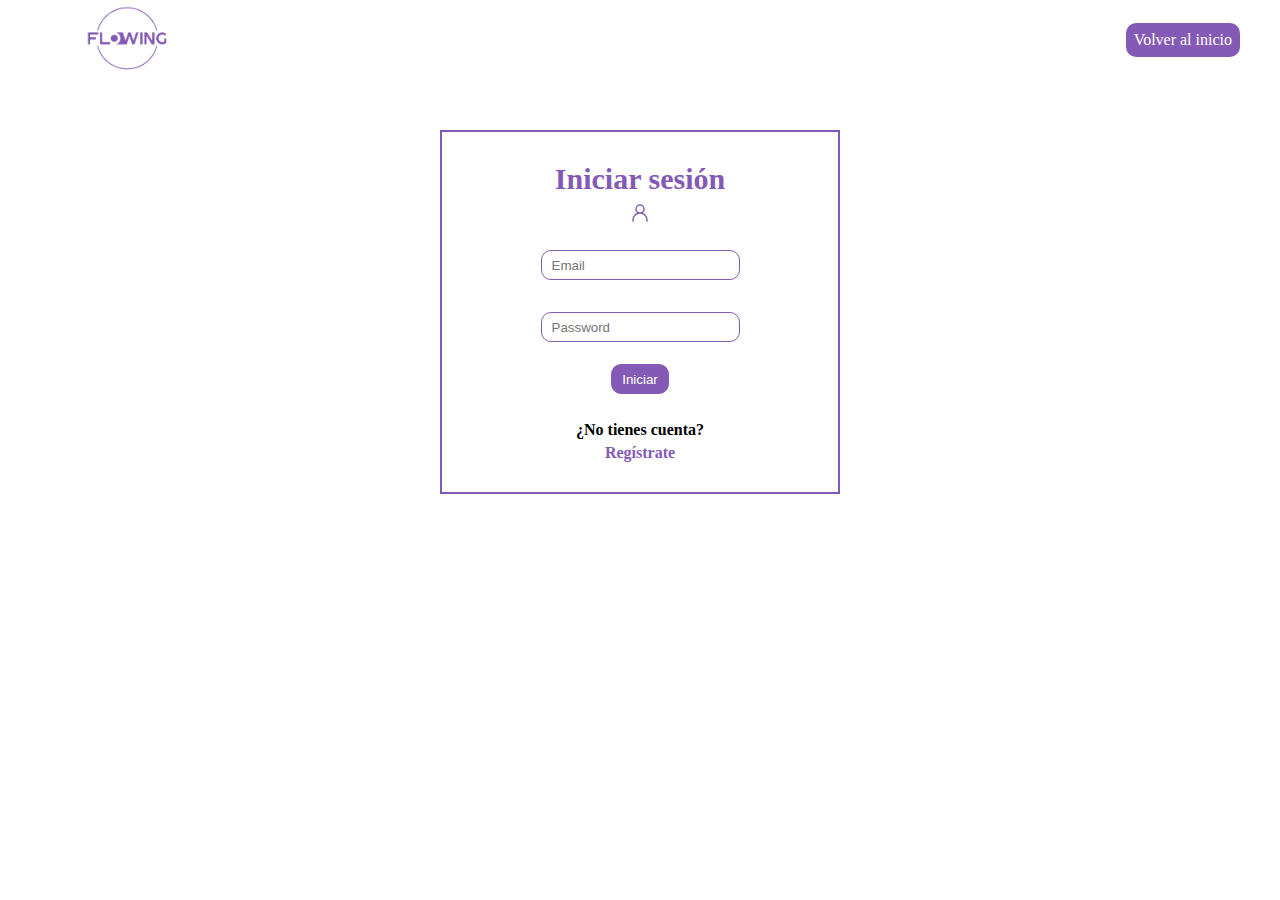
<file: login.html>
<!DOCTYPE html>
<html lang="en">
  <head>
    <meta charset="UTF-8" />
    <meta name="viewport" content="width=device-width, initial-scale=1.0" />
    <link rel="stylesheet" href="acc.css" />
    <title>Flowing Login</title>
  </head>
  <body>
    <header>
      <img src="./img/logo3.png" alt="logo" class="logo" />
      <a href="./index.html">Volver al inicio</a>
    </header>
    <main>
      <section id="login">
        <div class="log-container">
          <h2>Iniciar sesión</h2>
          <?xml version="1.0" encoding="UTF-8"?><svg
            xmlns="http://www.w3.org/2000/svg"
            width="24px"
            height="24px"
            fill="none"
            stroke-width="1.5"
            viewBox="0 0 24 24"
            color="#855ab6"
          >
            <path
              stroke="#855ab6"
              stroke-width="1.5"
              stroke-linecap="round"
              stroke-linejoin="round"
              d="M5 20v-1a7 7 0 0 1 7-7v0a7 7 0 0 1 7 7v1M12 12a4 4 0 1 0 0-8 4 4 0 0 0 0 8Z"
            ></path>
          </svg>
          <form>
            <label for="correo"></label>
            <input
              type="email"
              name="email"
              id="email"
              placeholder="Email"
              required
            />
            <label for="password"></label>
            <input
              type="password"
              name="password"
              id="password"
              placeholder="Password"
              required
            />
            <div class="submit">
              <input type="submit" value="Iniciar" />
            </div>
          </form>
          <p>¿No tienes cuenta?</p>
          <a href="./signup.html">Regístrate</a>
        </div>
      </section>
    </main>
  </body>
</html>
</file>
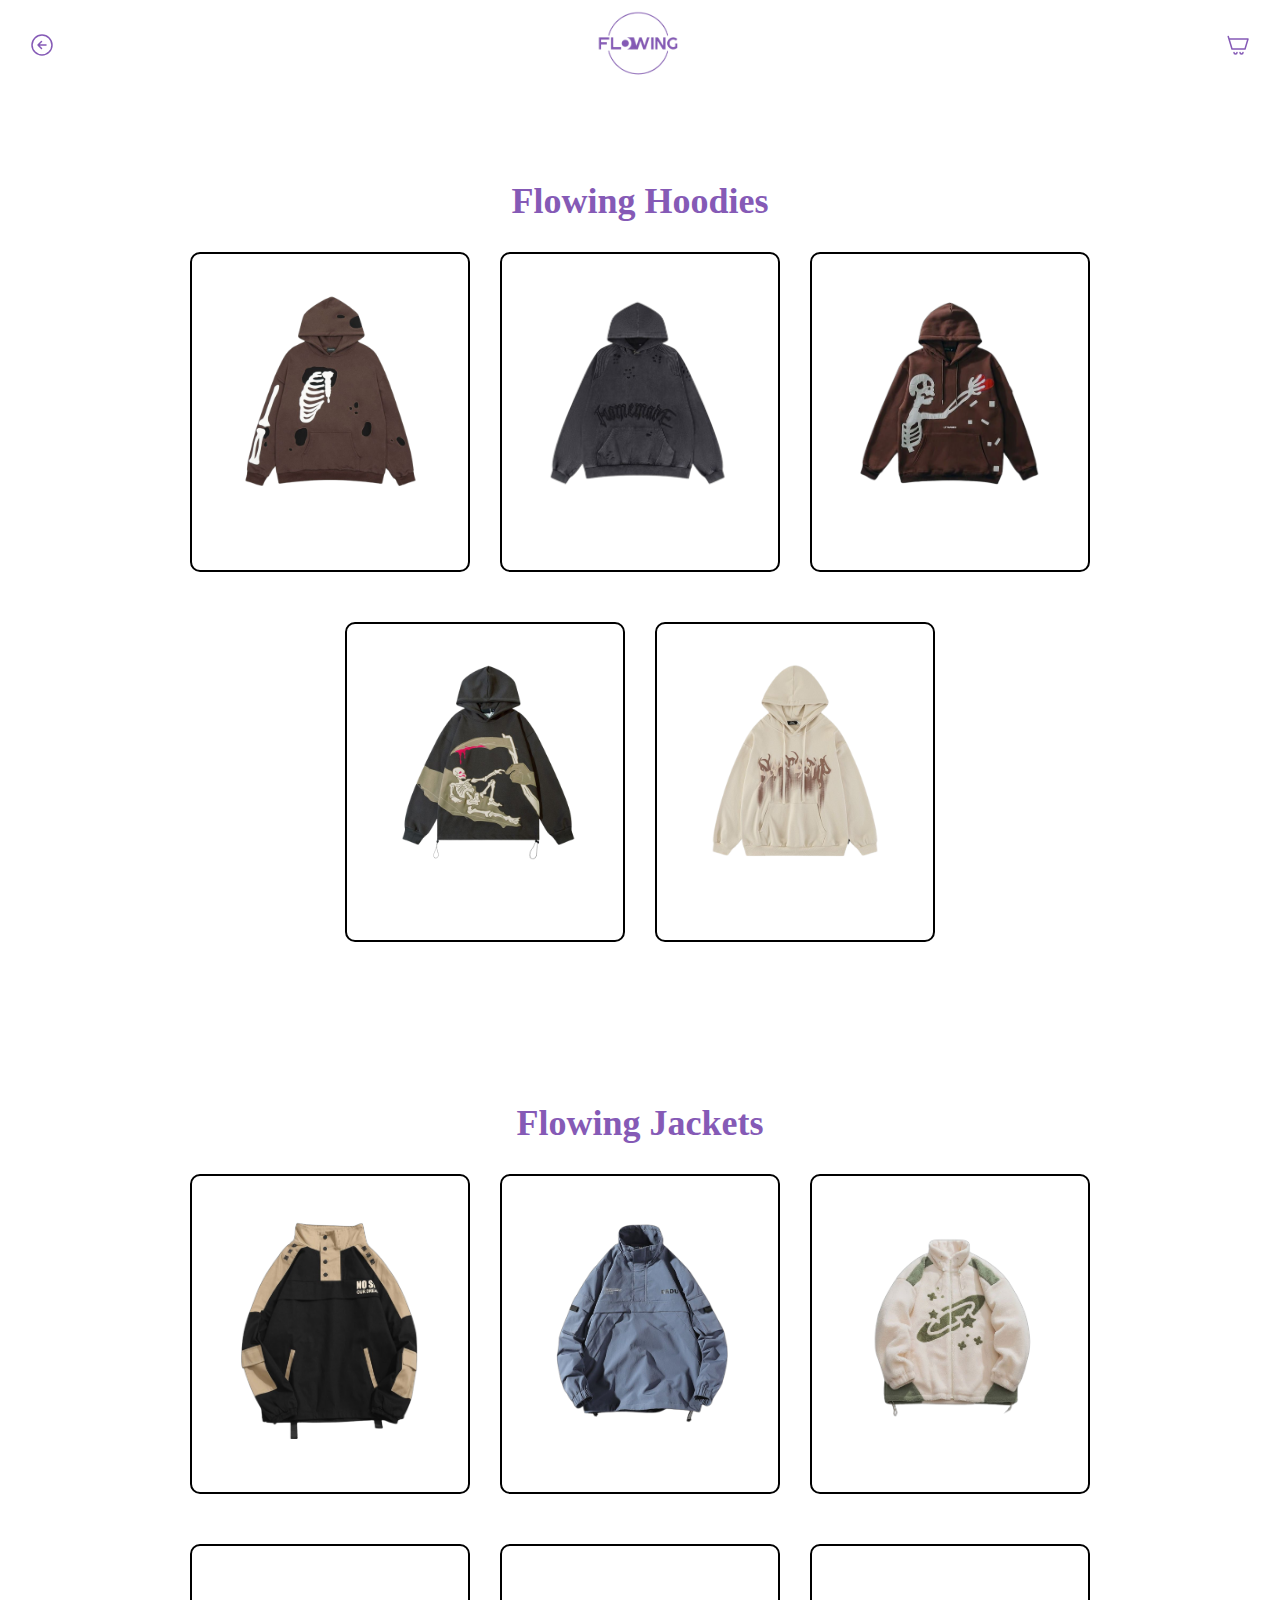
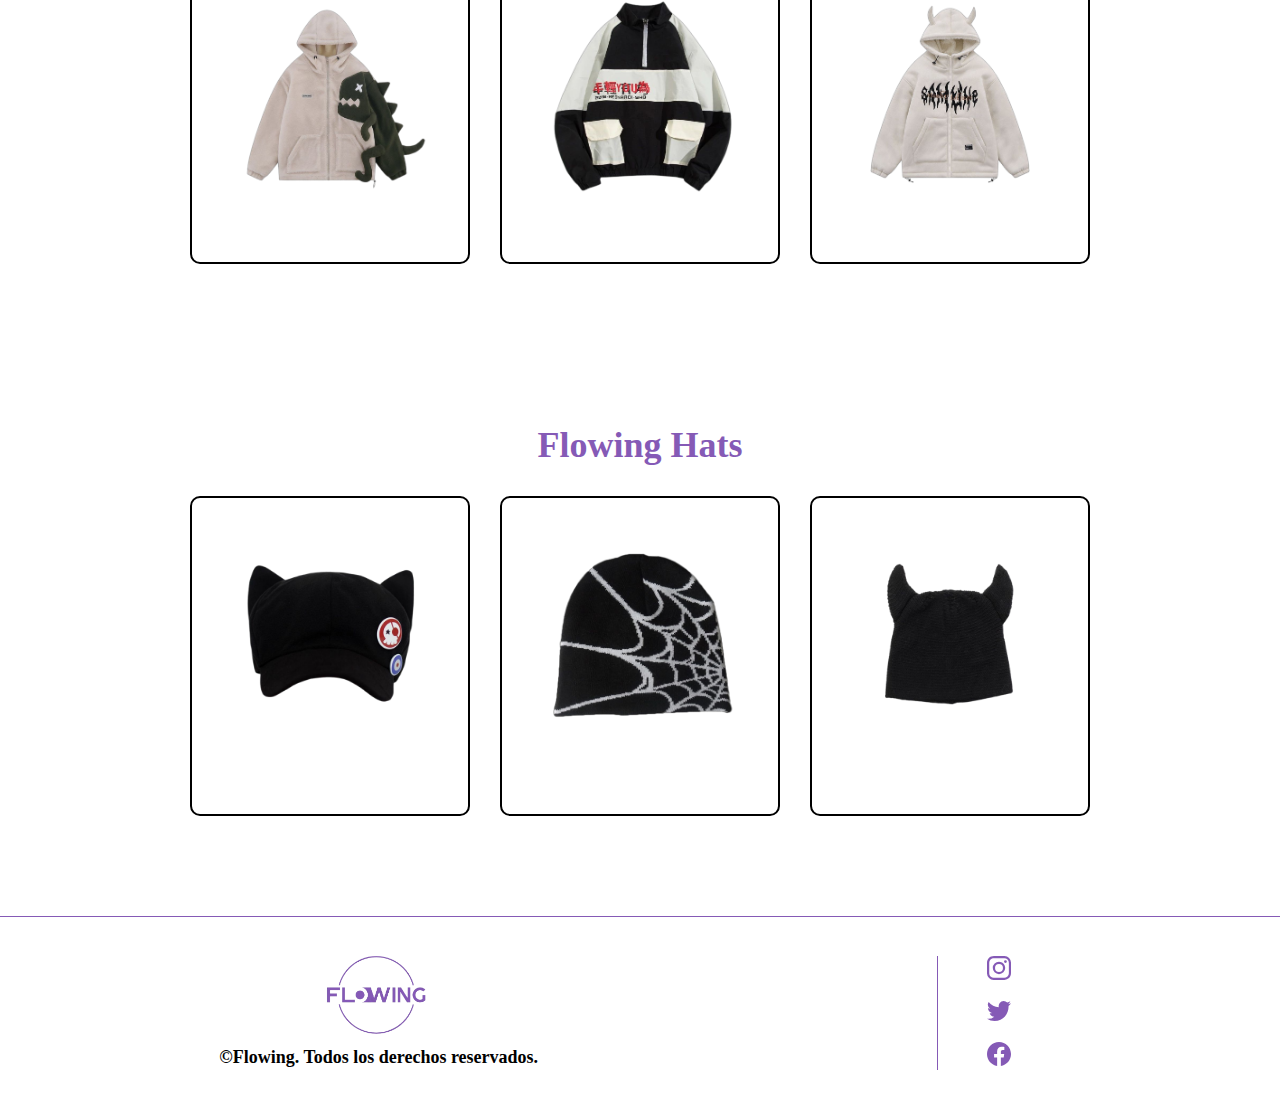
<file: shop.html>
<!DOCTYPE html>
<html lang="en">
  <head>
    <meta charset="UTF-8" />
    <meta name="viewport" content="width=device-width, initial-scale=1.0" />
    <link rel="stylesheet" href="shop.css" />
    <title>Flowing Shop</title>
  </head>
  <body>
    <header>
      <a href="./index.html" class="icon back">
        <?xml version="1.0" encoding="UTF-8"?><svg
          width="24px"
          height="24px"
          stroke-width="1.5"
          viewBox="0 0 24 24"
          fill="none"
          xmlns="http://www.w3.org/2000/svg"
          color="#855ab6"
        >
          <path
            d="M16 12H8M8 12L11.5 15.5M8 12L11.5 8.5"
            stroke="#855ab6"
            stroke-width="1.5"
            stroke-linecap="round"
            stroke-linejoin="round"
          ></path>
          <path
            d="M12 22C17.5228 22 22 17.5228 22 12C22 6.47715 17.5228 2 12 2C6.47715 2 2 6.47715 2 12C2 17.5228 6.47715 22 12 22Z"
            stroke="#855ab6"
            stroke-width="1.5"
            stroke-linecap="round"
            stroke-linejoin="round"
          ></path>
        </svg>
      </a>

      <img src="./img/logo3.png" alt="logo" class="logo" />

      <a href="#" class="icon cart">
        <?xml version="1.0" encoding="UTF-8"?><svg
          xmlns="http://www.w3.org/2000/svg"
          width="24px"
          height="24px"
          fill="none"
          stroke-width="1.5"
          viewBox="0 0 24 24"
          color="#855ab6"
        >
          <path
            stroke="#855ab6"
            stroke-width="1.5"
            stroke-linecap="round"
            stroke-linejoin="round"
            d="M3 6h19l-3 10H6L3 6Zm0 0-.75-2.5M11 19.5a1.5 1.5 0 0 1-3 0M17 19.5a1.5 1.5 0 0 1-3 0"
          ></path>
        </svg>
      </a>
    </header>

    <section id="hoodies">
      <h2>Flowing Hoodies</h2>

      <div class="hoodies-container">
        <div class="hoodies-cards">
          <img src="./img/hoodie2.png" alt="hoodie" />
        </div>
        <div class="hoodies-cards">
          <img src="./img/hoodie3.png" alt="hoodie" />
        </div>
        <div class="hoodies-cards">
          <img src="./img/hoodie4.png" alt="hoodie" />
        </div>
        <div class="hoodies-cards">
          <img src="./img/hoodie5.png" alt="hoodie" />
        </div>
        <div class="hoodies-cards">
          <img src="./img/hoodie1.png" alt="hoodie" />
        </div>
      </div>
    </section>

    <section id="jackets">
      <h2>Flowing Jackets</h2>

      <div class="jackets-container">
        <div class="jackets-cards">
          <img src="./img/jacket2.png" alt="jacket" />
        </div>
        <div class="jackets-cards">
          <img src="./img/jacket3.png" alt="jacket" />
        </div>
        <div class="jackets-cards">
          <img src="./img/jacket4.png" alt="jacket" />
        </div>
        <div class="jackets-cards">
          <img src="./img/jacket5.png" alt="jacket" />
        </div>
        <div class="jackets-cards">
          <img src="./img/jacket1.png" alt="jacket" />
        </div>
        <div class="jackets-cards">
          <img src="./img/jacket7.png" alt="jacket" />
        </div>
      </div>
    </section>

    <section id="hats">
      <h2>Flowing Hats</h2>

      <div class="hats-container">
        <div class="hats-cards">
          <img src="./img/hat4.png" alt="hat" />
        </div>
        <div class="hats-cards">
          <img src="./img/hat2.png" alt="hat" />
        </div>
        <div class="hats-cards">
          <img src="./img/hat3.png" alt="hat" />
        </div>
      </div>
    </section>

    <footer>
      <div class="footer-copy">
        <img src="./img/logo3.png" alt="logo" />
        <p>©Flowing. Todos los derechos reservados.</p>
      </div>
      <div class="footer-redes">
        <a href="#">
          <svg
            xmlns="http://www.w3.org/2000/svg"
            width="24"
            height="24"
            viewBox="0 0 24 24"
            fill="#855ab6"
          >
            <path
              d="M16.98 0a6.9 6.9 0 0 1 5.08 1.98A6.94 6.94 0 0 1 24 7.02v9.96c0 2.08-.68 3.87-1.98 5.13A7.14 7.14 0 0 1 16.94 24H7.06a7.06 7.06 0 0 1-5.03-1.89A6.96 6.96 0 0 1 0 16.94V7.02C0 2.8 2.8 0 7.02 0h9.96zm.05 2.23H7.06c-1.45 0-2.7.43-3.53 1.25a4.82 4.82 0 0 0-1.3 3.54v9.92c0 1.5.43 2.7 1.3 3.58a5 5 0 0 0 3.53 1.25h9.88a5 5 0 0 0 3.53-1.25 4.73 4.73 0 0 0 1.4-3.54V7.02a5 5 0 0 0-1.3-3.49 4.82 4.82 0 0 0-3.54-1.3zM12 5.76c3.39 0 6.2 2.8 6.2 6.2a6.2 6.2 0 0 1-12.4 0 6.2 6.2 0 0 1 6.2-6.2zm0 2.22a3.99 3.99 0 0 0-3.97 3.97A3.99 3.99 0 0 0 12 15.92a3.99 3.99 0 0 0 3.97-3.97A3.99 3.99 0 0 0 12 7.98zm6.44-3.77a1.4 1.4 0 1 1 0 2.8 1.4 1.4 0 0 1 0-2.8z"
            />
          </svg>
        </a>
        <a href="#">
          <svg
            xmlns="http://www.w3.org/2000/svg"
            width="24"
            height="24"
            viewBox="0 0 24 24"
            fill="#855ab6"
          >
            <path
              d="M24 4.37a9.6 9.6 0 0 1-2.83.8 5.04 5.04 0 0 0 2.17-2.8c-.95.58-2 1-3.13 1.22A4.86 4.86 0 0 0 16.61 2a4.99 4.99 0 0 0-4.79 6.2A13.87 13.87 0 0 1 1.67 2.92 5.12 5.12 0 0 0 3.2 9.67a4.82 4.82 0 0 1-2.23-.64v.07c0 2.44 1.7 4.48 3.95 4.95a4.84 4.84 0 0 1-2.22.08c.63 2.01 2.45 3.47 4.6 3.51A9.72 9.72 0 0 1 0 19.74 13.68 13.68 0 0 0 7.55 22c9.06 0 14-7.7 14-14.37v-.65c.96-.71 1.79-1.6 2.45-2.61z"
            />
          </svg>
        </a>
        <a href="#">
          <svg
            xmlns="http://www.w3.org/2000/svg"
            width="24"
            height="24"
            viewBox="0 0 24 24"
            fill="#855ab6"
          >
            <path
              d="M24 12.07C24 5.41 18.63 0 12 0S0 5.4 0 12.07C0 18.1 4.39 23.1 10.13 24v-8.44H7.08v-3.49h3.04V9.41c0-3.02 1.8-4.7 4.54-4.7 1.31 0 2.68.24 2.68.24v2.97h-1.5c-1.5 0-1.96.93-1.96 1.89v2.26h3.32l-.53 3.5h-2.8V24C19.62 23.1 24 18.1 24 12.07"
            />
          </svg>
        </a>
      </div>
    </footer>
  </body>
</html>
</file>
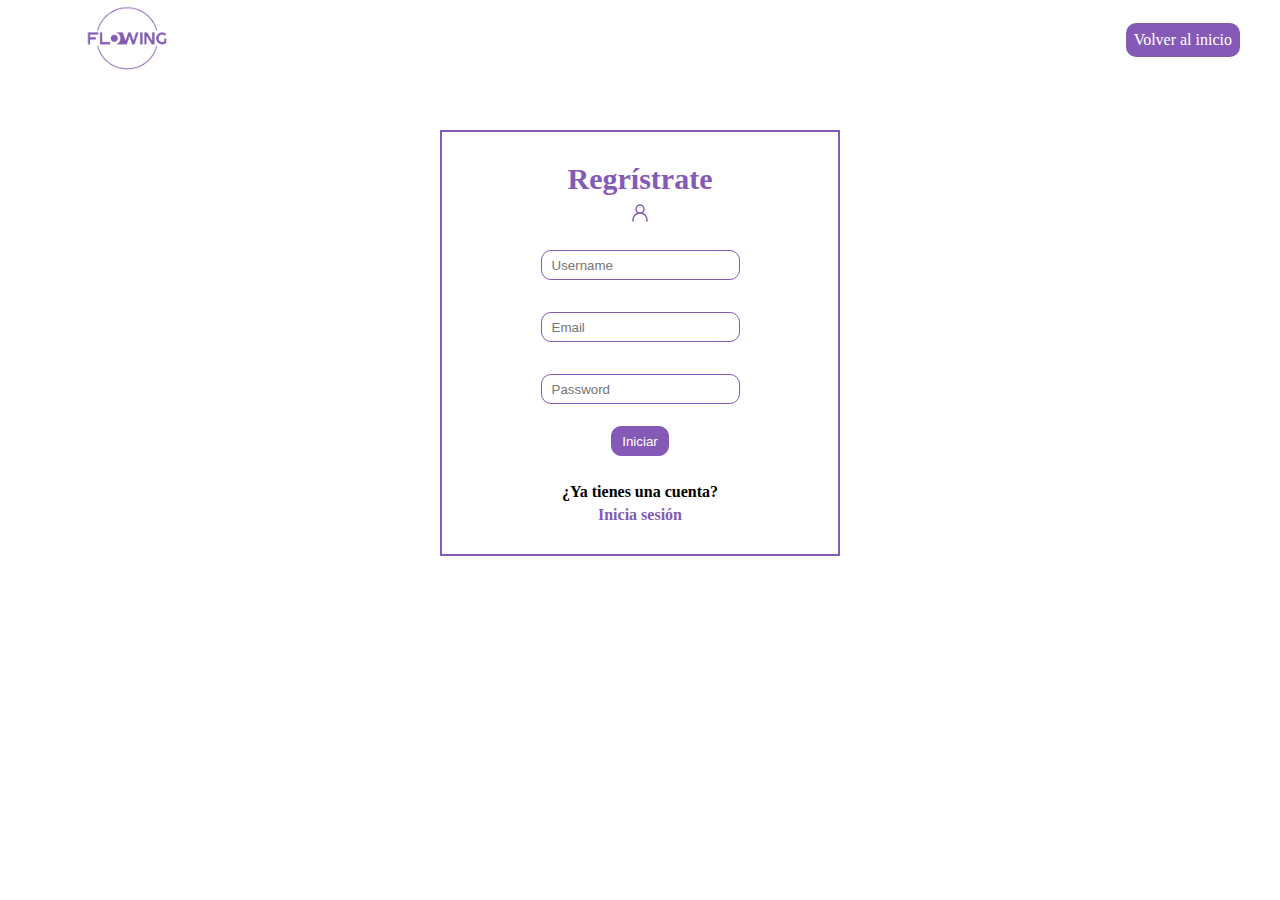
<file: signup.html>
<!DOCTYPE html>
<html lang="en">
  <head>
    <meta charset="UTF-8" />
    <meta name="viewport" content="width=device-width, initial-scale=1.0" />
    <link rel="stylesheet" href="acc.css" />
    <title>Flowing SignUp</title>
  </head>
  <body>
    <header>
      <img src="./img/logo3.png" alt="logo" class="logo" />
      <a href="./index.html">Volver al inicio</a>
    </header>
    <main>
      <section id="signup">
        <div class="sign-container">
          <h2>Regrístrate</h2>
          <?xml version="1.0" encoding="UTF-8"?><svg
            xmlns="http://www.w3.org/2000/svg"
            width="24px"
            height="24px"
            fill="none"
            stroke-width="1.5"
            viewBox="0 0 24 24"
            color="#855ab6"
          >
            <path
              stroke="#855ab6"
              stroke-width="1.5"
              stroke-linecap="round"
              stroke-linejoin="round"
              d="M5 20v-1a7 7 0 0 1 7-7v0a7 7 0 0 1 7 7v1M12 12a4 4 0 1 0 0-8 4 4 0 0 0 0 8Z"
            ></path>
          </svg>
          <form>
            <label for="username"></label>
            <input
              type="text"
              name="username"
              id="username"
              placeholder="Username"
              required
            />
            <label for="correo"></label>
            <input
              type="email"
              name="email"
              id="email"
              placeholder="Email"
              required
            />
            <label for="password"></label>
            <input
              type="password"
              name="password"
              id="password"
              placeholder="Password"
              required
            />
            <div class="submit">
              <input type="submit" value="Iniciar" />
            </div>
          </form>
          <p>¿Ya tienes una cuenta?</p>
          <a href="./login.html">Inicia sesión</a>
        </div>
      </section>
    </main>
  </body>
</html>
</file>
<file: acc.css>
* {
  margin: 0;
  padding: 0;
  box-sizing: border-box;
  list-style-type: none;
  text-decoration: none;
}

header {
  width: 100%;
  display: flex;
  align-items: center;
  justify-content: space-between;
  height: 80px;
  padding: 10px 40px;
}

.logo {
  height: 80px;
  margin-left: 20px;
}

header a {
  border-radius: 10px;
  font-size: 16px;
  color: white;
  background-color: #855ab6;
  padding: 8px 8px;
  text-align: center;
}

main {
  display: flex;
  flex-direction: column;
  align-items: center;
  justify-content: center;
  padding: 50px 0px;
}

#login,
#signup {
  padding: 30px 20px;
  max-width: 1200px;
  width: 400px;
  display: flex;
  justify-content: center;
  align-items: center;
  border: 2px solid #855ab6;
}

.log-container,
.sign-container {
  display: flex;
  justify-content: center;
  align-items: center;
  flex-direction: column;
  gap: 5px;
}

.log-container h2,
.sign-container h2 {
  font-size: 30px;
  font-weight: 800;
  color: #855ab6;
}

form {
  display: flex;
  flex-direction: column;
  align-items: center;
  justify-content: center;
  padding: 10px 0px;
  gap: 10px;
}

form input {
  height: 30px;
  width: 100%;
  padding: 5px 10px;
  border-radius: 10px;
  border: 1px solid #855ab6;
  margin-bottom: 12px;
}

.submit input {
  background-color: #855ab6;
  color: white;
}

.log-container p,
.sign-container p {
  font-size: 16px;
  font-weight: 600;
}

.log-container a,
.sign-container a {
  font-size: 16px;
  font-weight: 600;
  color: #855ab6;
}

@media (min-width: 300px) and (max-width: 500px) {
  header {
    padding: 10px;
  }

  .logo {
    margin: 0px;
    height: 70px;
  }

  #login,
  #signup {
    margin: 0px 30px;
    width: auto;
  }
}

@media (min-width: 501px) and (max-width: 768px) {
  header {
    padding: 10px;
  }
}
</file>
<file: shop.css>
* {
  margin: 0;
  padding: 0;
  box-sizing: border-box;
  list-style-type: none;
  text-decoration: none;
}

header {
  width: 100%;
  display: flex;
  align-items: center;
  justify-content: space-between;
  height: 90px;
  padding: 0 30px;
  background-color: white;
}

.logo {
  height: 80px;
  padding-left: 30px;
}

.icon {
  height: 25px;
}

.cart {
  padding-left: 30px;
}

#hoodies,
#jackets,
#hats {
  margin: 30px 0px;
  padding: 60px 0px;
  display: flex;
  justify-content: center;
  align-items: center;
  flex-direction: column;
  gap: 10px;
}

#hoodies h2,
#jackets h2,
#hats h2 {
  font-size: 36px;
  font-weight: 800;
  color: #855ab6;
  margin-bottom: 10px;
}

.hoodies-container,
.jackets-container,
.hats-container {
  max-width: 1200px;
  display: flex;
  flex-direction: row;
  flex-wrap: wrap;
  align-items: center;
  justify-content: center;
  padding: 0px 20px;
  gap: 30px;
}

.hoodies-cards,
.jackets-cards,
.hats-cards {
  display: flex;
  margin: 10px 0px;
  width: 280px;
  height: 320px;
  padding: 40px;
  flex-direction: column;
  align-items: center;
  border: 2px solid black;
  border-radius: 10px;
  cursor: pointer;
}

.hoodies-cards img,
.jackets-cards img,
.hats-cards img {
  width: 100%;
}

footer {
  display: flex;
  align-items: center;
  justify-content: space-around;
  padding: 30px 20px;
  border-top: 1px solid #855ab6;
}

.footer-copy {
  display: flex;
  flex-direction: column;
  align-items: center;
  justify-content: center;
  padding-bottom: 10px;
}

.footer-copy img {
  height: 100px;
}

.footer-copy p {
  font-size: 18px;
  font-weight: 600;
}

.footer-redes {
  width: 10%;
  display: flex;
  flex-direction: column;
  align-items: center;
  justify-content: center;
  gap: 15px;
  border-left: 1px solid #855ab6;
}

@media (min-width: 300px) and (max-width: 529px) {
  header {
    height: 80px;
  }

  .hoodies-cards,
  .jackets-cards,
  .hats-cards {
    width: 250px;
    height: auto;
  }

  .footer-copy {
    text-align: center;
  }

  .footer-copy img {
    height: 90px;
  }
  .footer-copy p {
    font-size: 14px;
  }

  .footer-redes {
    width: 5%;
    padding: 0px 20px;
  }
}
</file>
